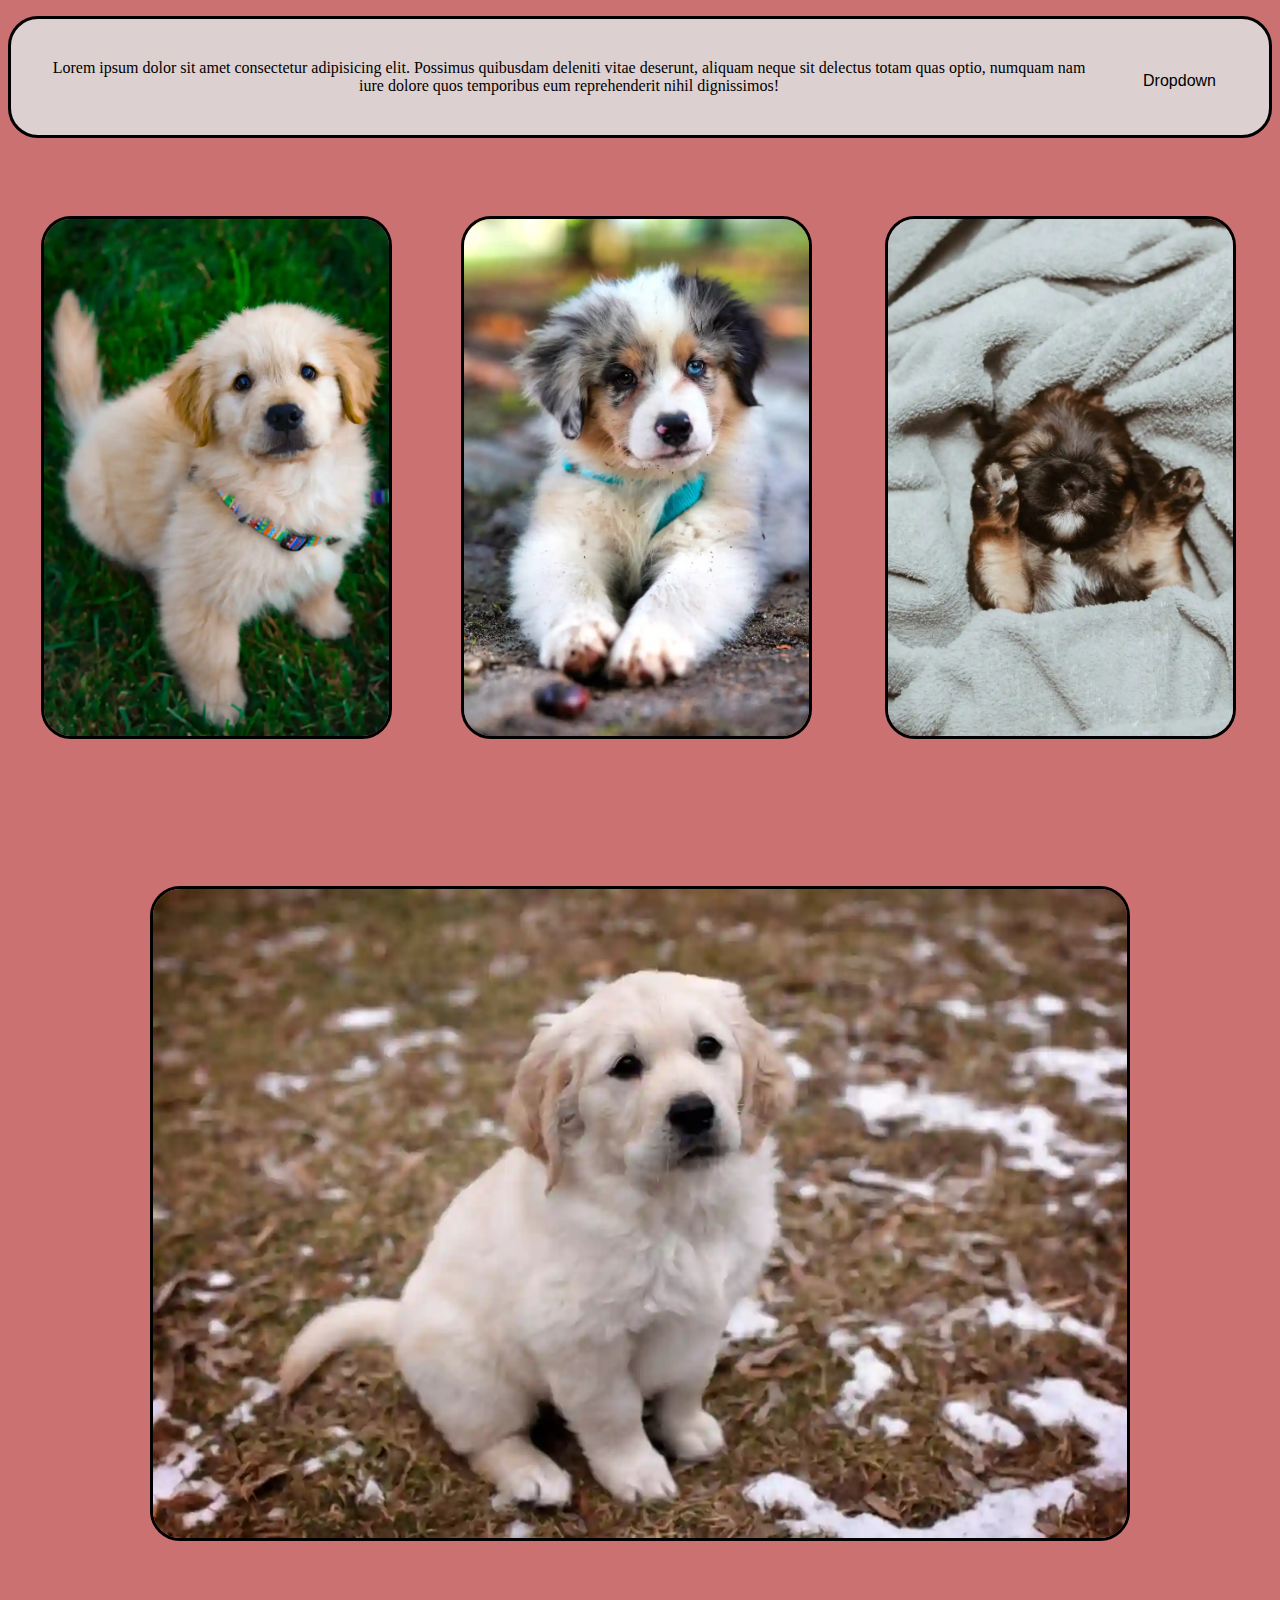
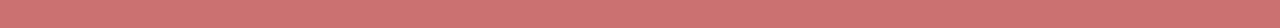
<file: index.html>
<!DOCTYPE html>
<html lang="en">
<head>
    <meta charset="UTF-8">
    <meta name="viewport" content="width=device-width, initial-scale=1.0">
    <title>Document</title>
    <link rel="stylesheet" href="css/styles.css">
</head>
<body>
    <div class="dropdown">
        <button type="button" onclick="myFunction()" class="dropbtn">Dropdown</button>
        <div id="myDropdown" class="dropdown-content">
          <a href="sida2.html">Link till sida 2</a>
          <a href="sida3.html">Link till sida 3</a>
          <a href="sida4.html">Link till sida 4</a>
        </div>
      </div>
    <p class="text">Lorem ipsum dolor sit amet consectetur adipisicing elit. Possimus quibusdam deleniti vitae deserunt, aliquam neque sit delectus totam quas optio, numquam nam iure dolore quos temporibus eum reprehenderit nihil dignissimos!</p>

    <section class="container">
        <div class="Hund ett"><img alt="En bild på en fin hund" src="img/hund1.webp"></div>
        <div class="Hund två"><img alt="En bild på en fin hund" src="img/hund2.webp"></div>
        <div class="Hund tre"><img alt="En bild på en fin hund" src="img/hund3.webp"></div>
        <div class="Hund fyra wide"><img alt="En bild på en fin hund" src="img/hund4.webp"></div>
    </section>

    <script src="js/script.js"></script>
</body>
</html>
</file>
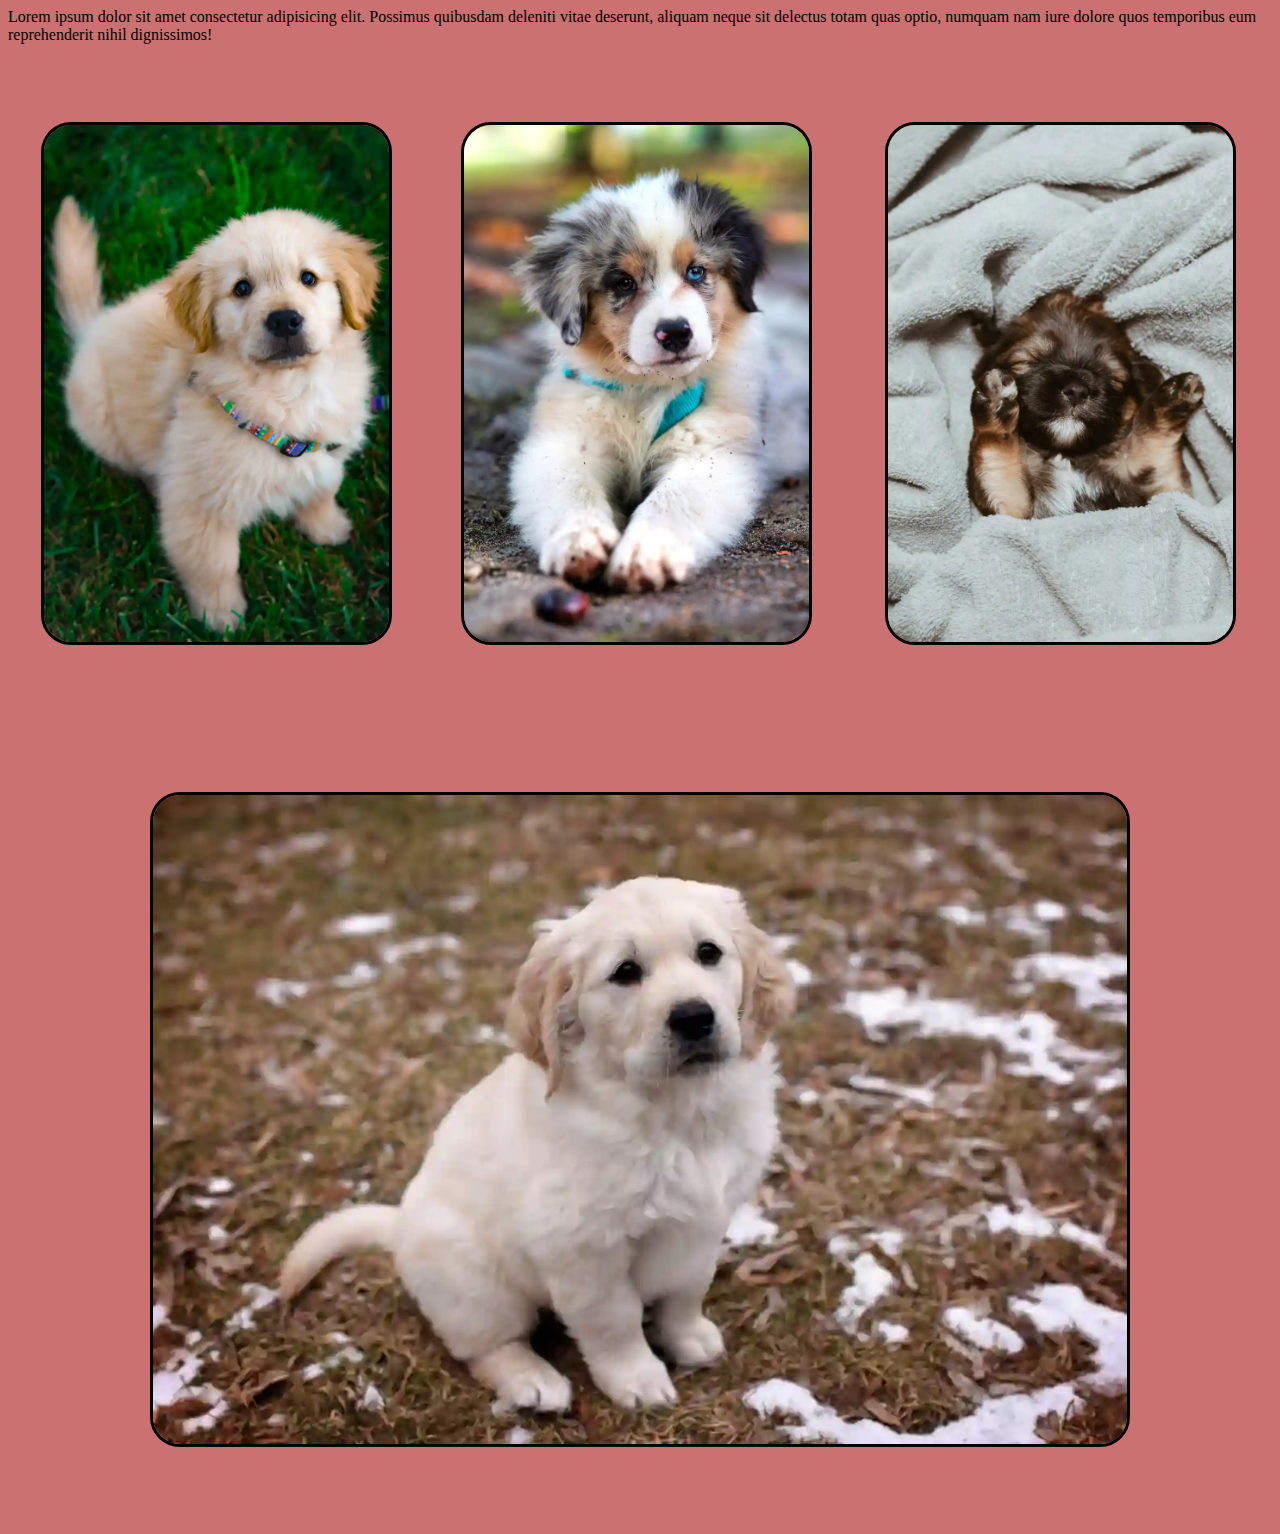
<file: sida.html>
<html lang="en">
<head>
    <meta charset="UTF-8">
    <meta name="viewport" content="width=device-width, initial-scale=1.0">
    <title>Document</title>
    <link rel="stylesheet" href="sida.css">
</head>
<body>
    <p>
        Lorem ipsum dolor sit amet consectetur adipisicing elit. Possimus quibusdam deleniti vitae deserunt, aliquam neque sit delectus totam quas optio, numquam nam iure dolore quos temporibus eum reprehenderit nihil dignissimos!
    </p>

    <section class="container">
        <div class="Hund ett"><img alt="En bild på en fin hund" src="img/hund1.webp"></div>
        <div class="Hund två"><img alt="En bild på en fin hund" src="img/hund2.webp"></div>
        <div class="Hund tre"><img alt="En bild på en fin hund" src="img/hund3.webp"></div>
        <div class="Hund fyra wide"><img alt="En bild på en fin hund" src="img/hund4.webp"></div>
    </section>

</body>
</html>
</file>
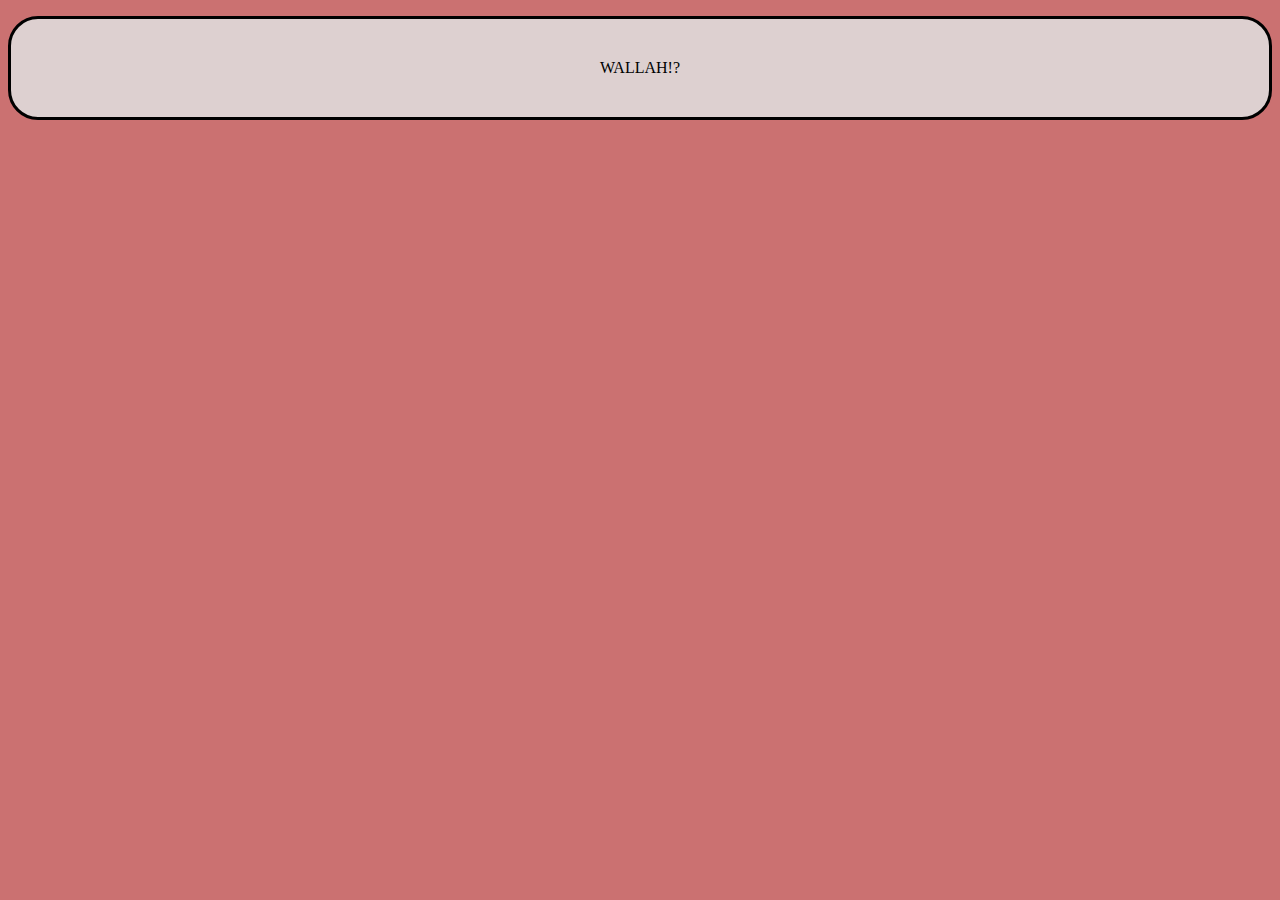
<file: sida2.html>
<!DOCTYPE html>
<html lang="en">
<head>
    <meta charset="UTF-8">
    <meta name="viewport" content="width=device-width, initial-scale=1.0">
    <title>Document</title>
    <link rel="stylesheet" href="css/styles.css">
</head>
<body>
    <p class="text">WALLAH!?</p>
</body>
</html>
</file>
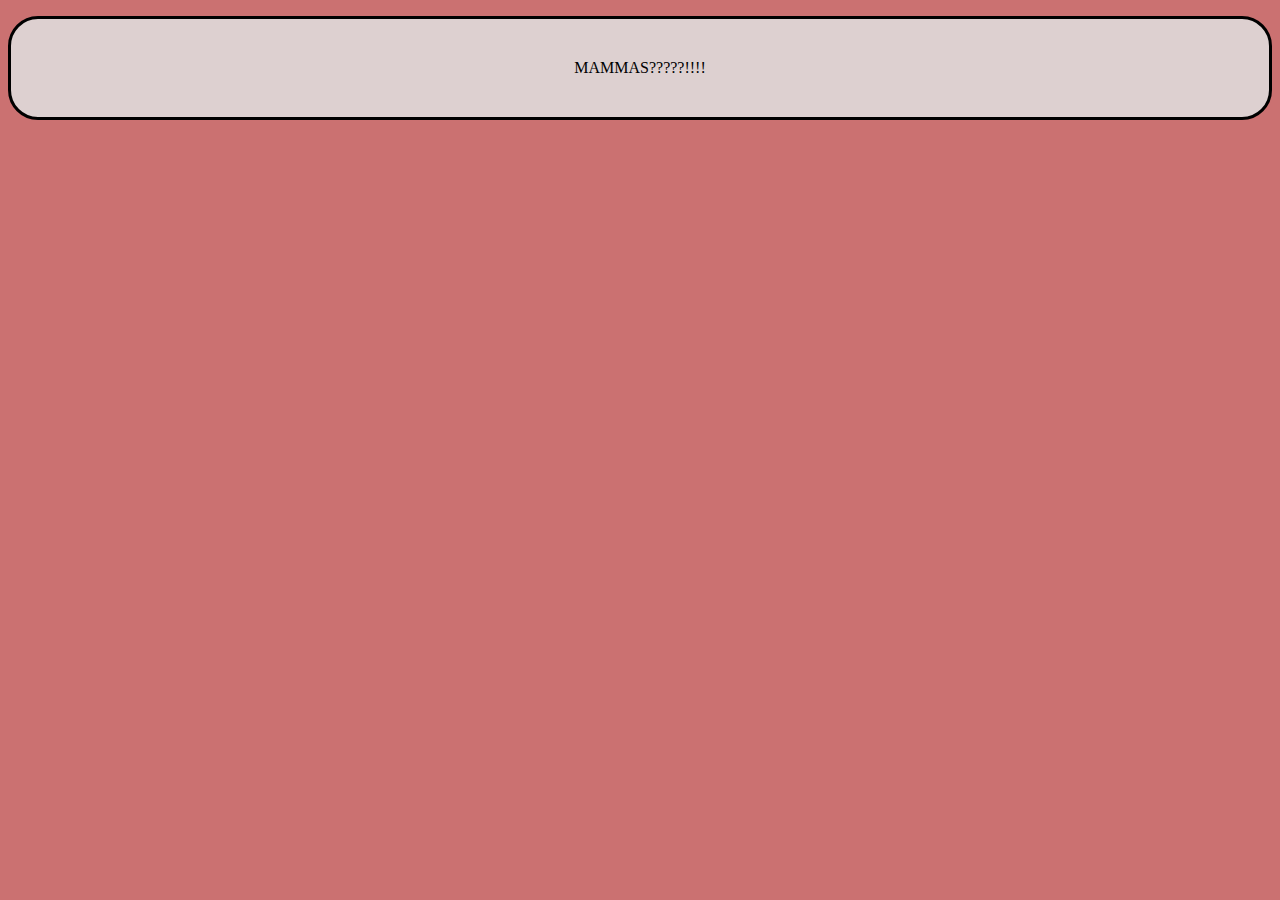
<file: sida3.html>
<!DOCTYPE html>
<html lang="en">
<head>
    <meta charset="UTF-8">
    <meta name="viewport" content="width=device-width, initial-scale=1.0">
    <title>Document</title>
    <link rel="stylesheet" href="css/styles.css">
</head>
<body>
    <p class="text">MAMMAS?????!!!!</p>
</body>
</html>
</file>
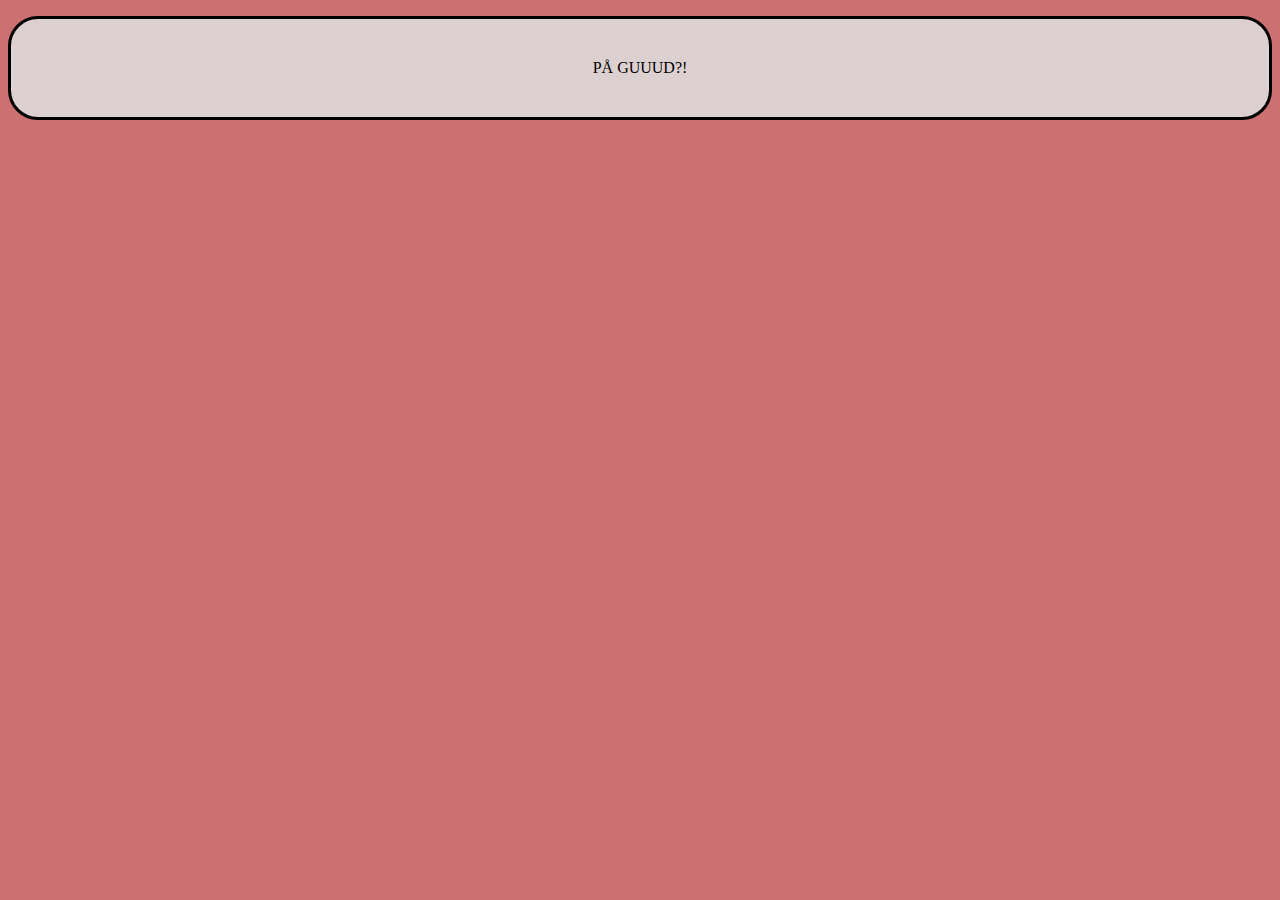
<file: sida4.html>
<!DOCTYPE html>
<html lang="en">
<head>
    <meta charset="UTF-8">
    <meta name="viewport" content="width=device-width, initial-scale=1.0">
    <title>Document</title>
    <link rel="stylesheet" href="css/styles.css">
</head>
<body>
    <p class="text">PÅ GUUUD?!</p>
</body>
</html>
</file>
<file: css/styles.css>
* {
    background-color: rgb(203, 113, 113);
}

.text {
    text-align: center;
    color: rgb(0, 0, 0);
    border: solid;
    border-radius: 30px;
    padding: 40px;
    background-color: rgb(221, 208, 208);
}

.container {
    display: grid;
    grid-template-columns: auto;
    grid-template-rows: auto;
}

img {
    max-width: 100%;
    max-height: 80%;
    border: solid;
    border-radius: 30px;
}

.Hund {
    display: flex;
    align-items: center;
    justify-content: center;
}

.ett {
    grid-row: 1 / 10;
    grid-column: 1 / 10;
}

.två {
    grid-row: 1 / 10;
    grid-column: 10 / 20;
}

.tre {
    grid-row: 1 / 10;
    grid-column: 20 / 30;
}

.fyra {
    grid-row: 21 / 30;
    grid-column: 1 / 30;
}


/* Dropdown knappen för menyn!!! */
.dropbtn {
    background-color: rgb(221, 208, 208);
    font-family: 'Lucida Sans', 'Lucida Sans Regular', 'Lucida Grande', 'Lucida Sans Unicode', Geneva, Verdana, sans-serif;
    color: black;
    padding: 16px;
    font-size: 16px;
    border: none;
    cursor: pointer;
}

/* Dropdown menyn när den hovras!! 
.dropbtn:hover, .dropbtn:focus {
    background-color: #2980B9;
} */

/* Positionen för diven */
.dropdown {
    float: right;
    position: relative;
    margin: 40px;
}

/* Dropdown Content (Hidden by Default) */
.dropdown-content {
    right: 0;
    display: none;
    position: absolute;
    background-color: #f1f1f1;
    min-width: 160px;
    box-shadow: 0px 8px 16px 0px rgba(0,0,0,0.2);
    z-index: 1;
}

/* Links inside the dropdown */
.dropdown-content a {
    color: black;
    padding: 12px 16px;
    text-decoration: none;
    display: block;
}

/* Change color of dropdown links on hover */
.dropdown-content a:hover {background-color: #ddd;}

/* Show the dropdown menu (use JS to add this class to the .dropdown-content container when the user clicks on the dropdown button) */
.show {display:block;}
</file>
<file: sida.css>
* {
    background-color: rgb(203, 113, 113);
}

.text {
    text-align: center;
    color: rgb(0, 0, 0);
    border: solid;
    border-radius: 30px;
    padding: 40px;
    background-color: rgb(221, 208, 208);
}

.container {
    display: grid;
    grid-template-columns: auto;
    grid-template-rows: auto;
}

img {
    max-width: 100%;
    max-height: 80%;
    border: solid;
    border-radius: 30px;
}

.Hund {
    display: flex;
    align-items: center;
    justify-content: center;
}

.ett {
    grid-row: 1 / 10;
    grid-column: 1 / 10;
}

.två {
    grid-row: 1 / 10;
    grid-column: 10 / 20;
}

.tre {
    grid-row: 1 / 10;
    grid-column: 20 / 30;
}

.fyra {
    grid-row: 21 / 30;
    grid-column: 1 / 30;
}
</file>
